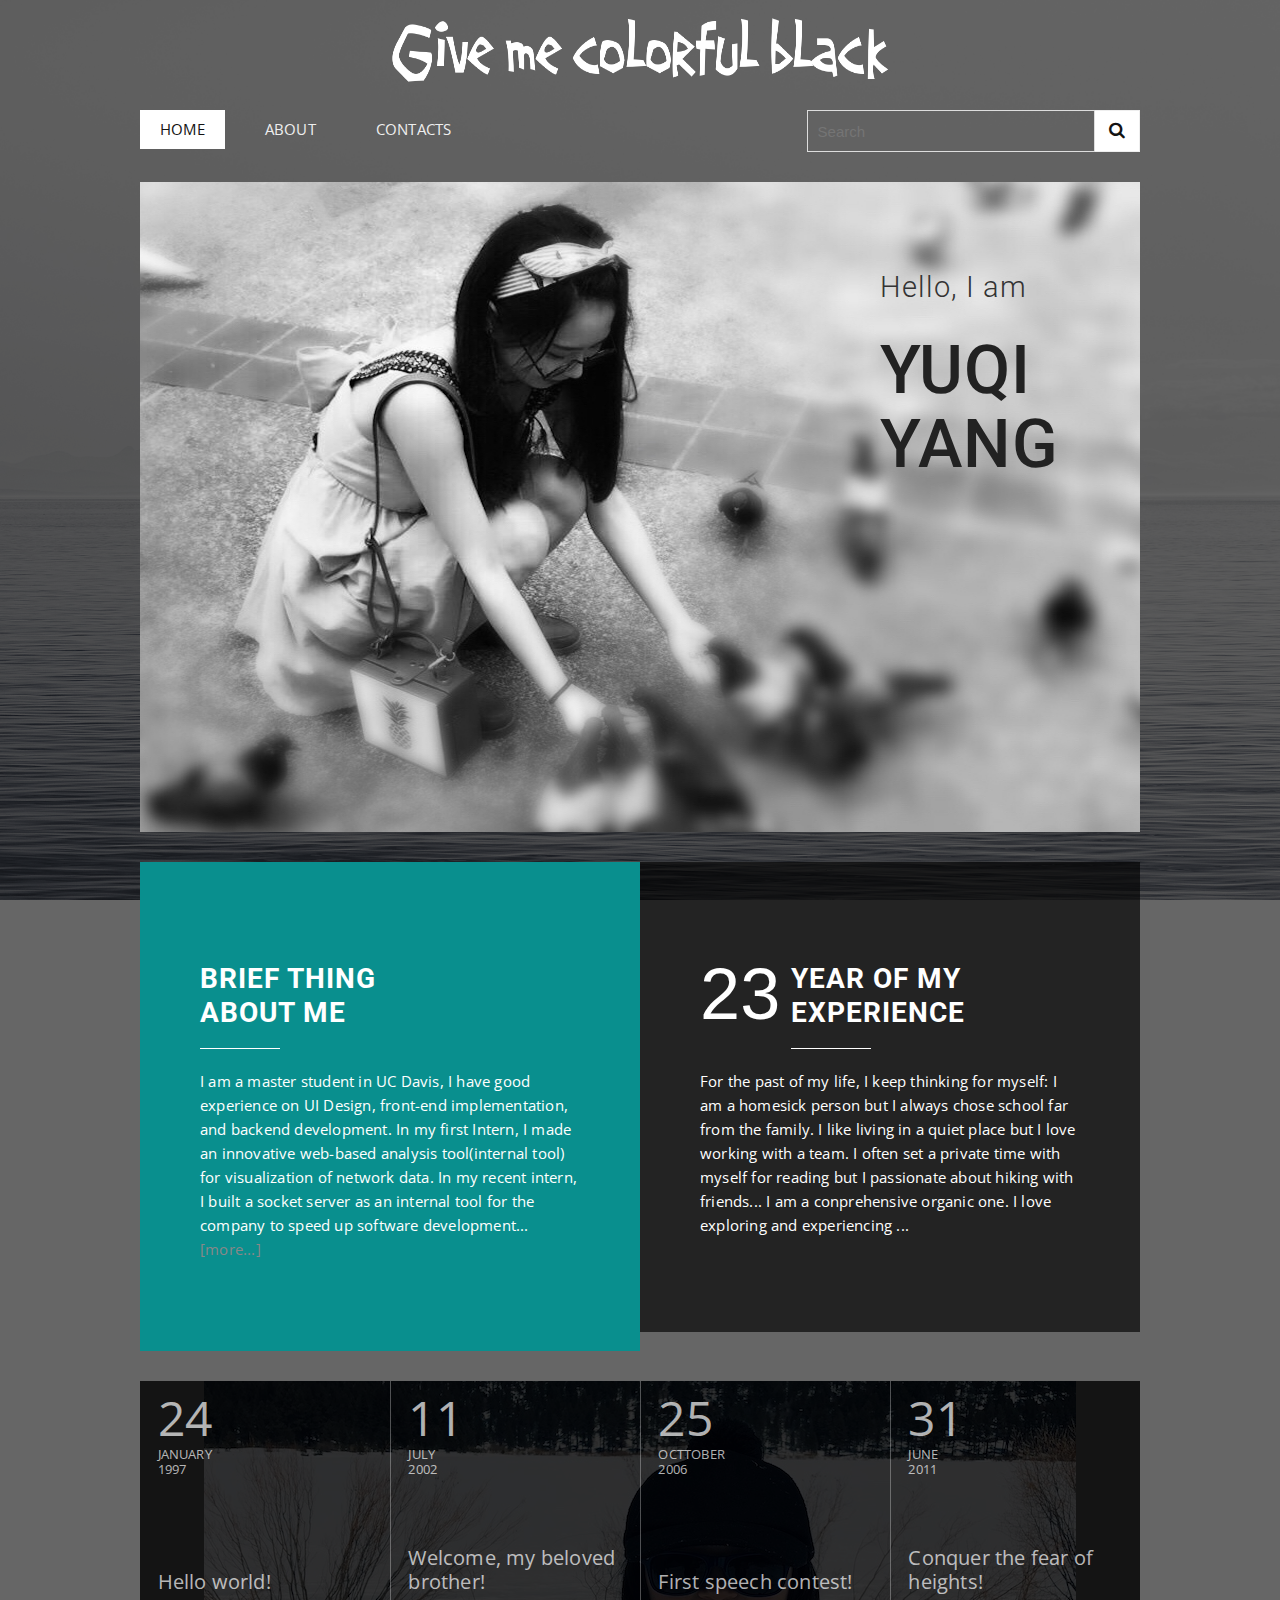
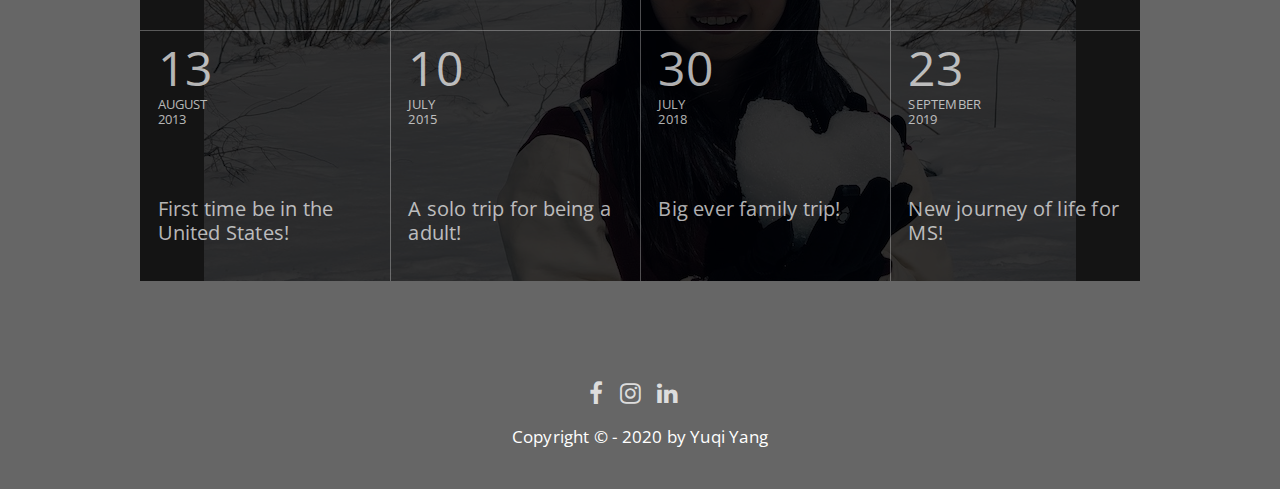
<file: index.html>
<!DOCTYPE html>
<!--[if lt IE 7 ]><html class="ie ie6" lang="en"> <![endif]-->
<!--[if IE 7 ]><html class="ie ie7" lang="en"> <![endif]-->
<!--[if IE 8 ]><html class="ie ie8" lang="en"> <![endif]-->
<!--[if (gte IE 9)|!(IE)]><!--><html lang="en"> <!--<![endif]-->
<head>

    <!-- Basic Page Needs
  ================================================== -->
	<meta charset="utf-8">
	<title>Yuqi Yang Personal Website</title>
	<meta name="description" content="Free Responsive Html5 Css3 Templates">
	<meta name="author" content="">
	
    <!-- Mobile Specific Metas
	================================================== -->
	<meta name="viewport" content="width=device-width, initial-scale=1, maximum-scale=1">
    
    <!-- CSS
	================================================== -->
  	<link rel="stylesheet" href="css/zerogrid.css">
	<link rel="stylesheet" href="css/style.css">
	
	<!-- Custom Fonts -->
    <link href="font-awesome/css/font-awesome.min.css" rel="stylesheet" type="text/css">
	
	
	<link rel="stylesheet" href="css/menu.css">
	<script src="js/jquery1111.min.js" type="text/javascript"></script>
	<script src="js/script.js"></script>
	
	<!-- Owl Carousel Assets -->
    <link href="owl-carousel/owl.carousel.css" rel="stylesheet">
	
</head>

<body>
	<div class="wrap-body">
		
		<header class="main-header">
			<div class="zerogrid">
				<div class="t-center">
					<a class="site-branding" href="index.html">
						<img src="images/logo.png" width="250px"/>	
					</a><!-- .site-branding -->
				</div>
				<div class="row">
					<div class="col-2-3">
						<!-- Menu-main -->
						<div id='cssmenu'>
							<ul>
							   <li class="active"><a href='index.html'><span>Home</span></a></li>
							   <li><a href='single.html'><span>About</span></a></li>
							<!--    <li><a href='archive.html'><span>Blog</span></a></li> -->
							   <li class='last'><a href='contact.html'><span>Contacts</span></a></li>
							</ul>
						</div>
					</div>
					<div class="col-1-3">
						<div class="top-search">
							<form id="form-container" action="">
								<!--<input type="submit" id="searchsubmit" value="" />-->
								<a class="search-submit-button" href="javascript:void(0)">
									<i class="fa fa-search"></i>
								</a>
								<div id="searchtext">
									<input type="text" id="s" name="s" placeholder="Search">
								</div>
							</form>
						</div>
					</div>
				</div>
			</div>
		</header>
		
		<!--////////////////////////////////////Container-->
		<section id="container">
			<div class="wrap-container zerogrid">
				<!-----------------content-box-1-------------------->
				<section class="content-box box-1 box-image-1" >
					<div class="row wrap-box"><!--Start Box-->
						<div class="col-1-2" style="margin-left:600px">
														<div class="box-text">
								<h1><span>Hello, I am</span>YUQI<br>YANG</h1>
							</div>
						</div>
					</div>
				</section>
				
				<!-----------------content-box-2-------------------->
				<section class="content-box box-2">
					<div class="row wrap-box"><!--Start Box-->
						<div class="col-1-2">
							<div class="box-text bg-2">
								<div class="heading">
									<h2>Brief Thing<br> About Me</h2>
								</div>
								<div class="content">
									<p>
											I am a master student in UC Davis, I have good experience on UI Design, front-end implementation, and backend development. In my first Intern, I made an innovative web-based analysis tool(internal tool) for visualization of network data. In my recent intern, I built a socket server as an internal tool for the company to speed up software development...
											<a href='single.html'>[more...]</a>
									</p>
								</div>
							</div>
						</div>
						<div class="col-1-2">
							<div class="box-text bg-3">
								<div class="heading">
									<span class="prefix">23</span>
									<h2>Year Of My<br> Experience</h2>
								</div>
								<div class="content">
									<p>
										For the past of my life, I keep thinking for myself:
										I am a homesick person but I always chose school far from the family. I like living in a quiet place but I love working with a team. I often set a private time with myself for reading but I passionate about hiking with friends...
										I am a conprehensive organic one.
										I love exploring and experiencing
										...
									</p>
								</div>
							</div>
						</div>
					</div>
				</section>
				
				<!-----------------content-box-4-------------------->
				<section class="content-box box-4 box-image-2">
					<div class="row wrap-box"><!--Start Box-->
						<div class="col-full">
							<div class="col-1-4 portfolio-box">
								<a class="" href="single.html">
									<div class="portfolio-image" style="background-image: url('images/1.jpg')"></div>
									<div class="portfolio-caption">
										<div class="portfolio-time">
											<div class="portfolio-day">24</div>
											<div class="portfolio-month">January</div>
											<div class="portfolio-year">1997</div>
										</div>
										<div class="portfolio-details">
											<div class="portfolio-title">Hello world!</div>
											<div class="portfolio-cat">Yang, Yuqi</div>
											<div class="portfolio-comments"><i class="fa fa-comments"></i>0</div>
										</div>
									</div>
								</a>
							</div>
							<div class="col-1-4 portfolio-box">
								<a class="" href="single.html">
									<div class="portfolio-image" style="background-image: url('images/2.jpg')"></div>
									<div class="portfolio-caption">
										<div class="portfolio-time">
											<div class="portfolio-day">11</div>
											<div class="portfolio-month">July</div>
											<div class="portfolio-year">2002</div>
										</div>
										<div class="portfolio-details">
											<div class="portfolio-title">Welcome, my beloved brother!</div>
											<div class="portfolio-cat">A complete family</div>
											<div class="portfolio-comments"><i class="fa fa-comments"></i>0</div>
										</div>
									</div>
								</a>
							</div>
							<div class="col-1-4 portfolio-box">
								<a class="" href="single.html">
									<div class="portfolio-image" style="background-image: url('images/3.jpg')"></div>
									<div class="portfolio-caption">
										<div class="portfolio-time">
											<div class="portfolio-day">25</div>
											<div class="portfolio-month">Octtober</div>
											<div class="portfolio-year">2006</div>
										</div>
										<div class="portfolio-details">
											<div class="portfolio-title">First speech contest!</div>
											<div class="portfolio-cat">Yuqi, You got it</div>
											<div class="portfolio-comments"><i class="fa fa-comments"></i>0</div>
										</div>
									</div>
								</a>
							</div>
							<div class="col-1-4 portfolio-box">
								<a class="" href="single.html">
									<div class="portfolio-image" style="background-image: url('images/4.jpg')"></div>
									<div class="portfolio-caption">
										<div class="portfolio-time">
											<div class="portfolio-day">31</div>
											<div class="portfolio-month">June</div>
											<div class="portfolio-year">2011</div>
										</div>
										<div class="portfolio-details">
											<div class="portfolio-title">Conquer the fear of heights!</div>
											<div class="portfolio-cat">Just do it</div>
											<div class="portfolio-comments"><i class="fa fa-comments"></i>0</div>
										</div>
									</div>
								</a>
							</div>
							<div class="col-1-4 portfolio-box">
								<a class="" href="single.html">
									<div class="portfolio-image" style="background-image: url('images/5.jpg')"></div>
									<div class="portfolio-caption">
										<div class="portfolio-time">
											<div class="portfolio-day">13</div>
											<div class="portfolio-month">August</div>
											<div class="portfolio-year">2013</div>
										</div>
										<div class="portfolio-details">
											<div class="portfolio-title">First time be in the United States!</div>
											<div class="portfolio-cat">Full of dream</div>
											<div class="portfolio-comments"><i class="fa fa-comments"></i>0</div>
										</div>
									</div>
								</a>
							</div>
							<div class="col-1-4 portfolio-box">
								<a class="" href="single.html">
									<div class="portfolio-image" style="background-image: url('images/6.jpg')"></div>
									<div class="portfolio-caption">
										<div class="portfolio-time">
											<div class="portfolio-day">10</div>
											<div class="portfolio-month">July</div>
											<div class="portfolio-year">2015</div>
										</div>
										<div class="portfolio-details">
											<div class="portfolio-title">A solo trip for being a adult!</div>
											<div class="portfolio-cat">Be responsible for myself</div>
											<div class="portfolio-comments"><i class="fa fa-comments"></i>0</div>
										</div>
									</div>
								</a>
							</div>
							<div class="col-1-4 portfolio-box">
								<a class="" href="single.html">
									<div class="portfolio-image" style="background-image: url('images/7.jpg')"></div>
									<div class="portfolio-caption">
										<div class="portfolio-time">
											<div class="portfolio-day">30</div>
											<div class="portfolio-month">July</div>
											<div class="portfolio-year">2018</div>
										</div>
										<div class="portfolio-details">
											<div class="portfolio-title">Big ever family trip!</div>
											<div class="portfolio-cat">The happiness is being with family</div>
											<div class="portfolio-comments"><i class="fa fa-comments"></i>0</div>
										</div>
									</div>
								</a>
							</div>
							<div class="col-1-4 portfolio-box">
								<a class="" href="single.html">
									<div class="portfolio-image" style="background-image: url('images/8.jpg')"></div>
									<div class="portfolio-caption">
										<div class="portfolio-time">
											<div class="portfolio-day">23</div>
											<div class="portfolio-month">September</div>
											<div class="portfolio-year">2019</div>
										</div>
										<div class="portfolio-details">
											<div class="portfolio-title">New journey of life for MS!</div>
											<div class="portfolio-cat">Cherish Everyday</div>
											<div class="portfolio-comments"><i class="fa fa-comments"></i>0</div>
										</div>
									</div>
								</a>
							</div>
						</div>
					</div>
				</section>
				
				
			</div>
		</section>
		
		<!--////////////////////////////////////Footer-->
		<footer>
			<div class="zerogrid">

				<div class="bottom-footer">
				<div class="bottom-social">
						<a href="https://www.facebook.com/yuqi.yang.39750"><i class="fa fa-facebook"></i></a>
						<a href="#instagram.com/yqqqqqr_"><i class="fa fa-instagram"></i></a>
						<!-- <a href="#"><i class="fa fa-twitter"></i></a> -->
						<!-- <a href="#"><i class="fa fa-google-plus"></i></a> -->
						<!-- <a href="#"><i class="fa fa-pinterest"></i></a> -->
						<!-- <a href="#"><i class="fa fa-vimeo"></i></a> -->
						<a href="https://www.linkedin.com/in/yuqi-esther-yang-51b34a177/"><i class="fa fa-linkedin"></i></a>
						<!-- <a href="#"><i class="fa fa-youtube"></i></a> -->
					</div>
					<div class="copyright">
						Copyright © - 2020 by Yuqi Yang <!-- <a href="http://www.cssmoban.com/" 
					</div>
				</div>
			</div>
		</footer>
		
	</div>
</body>
</html>
</file>
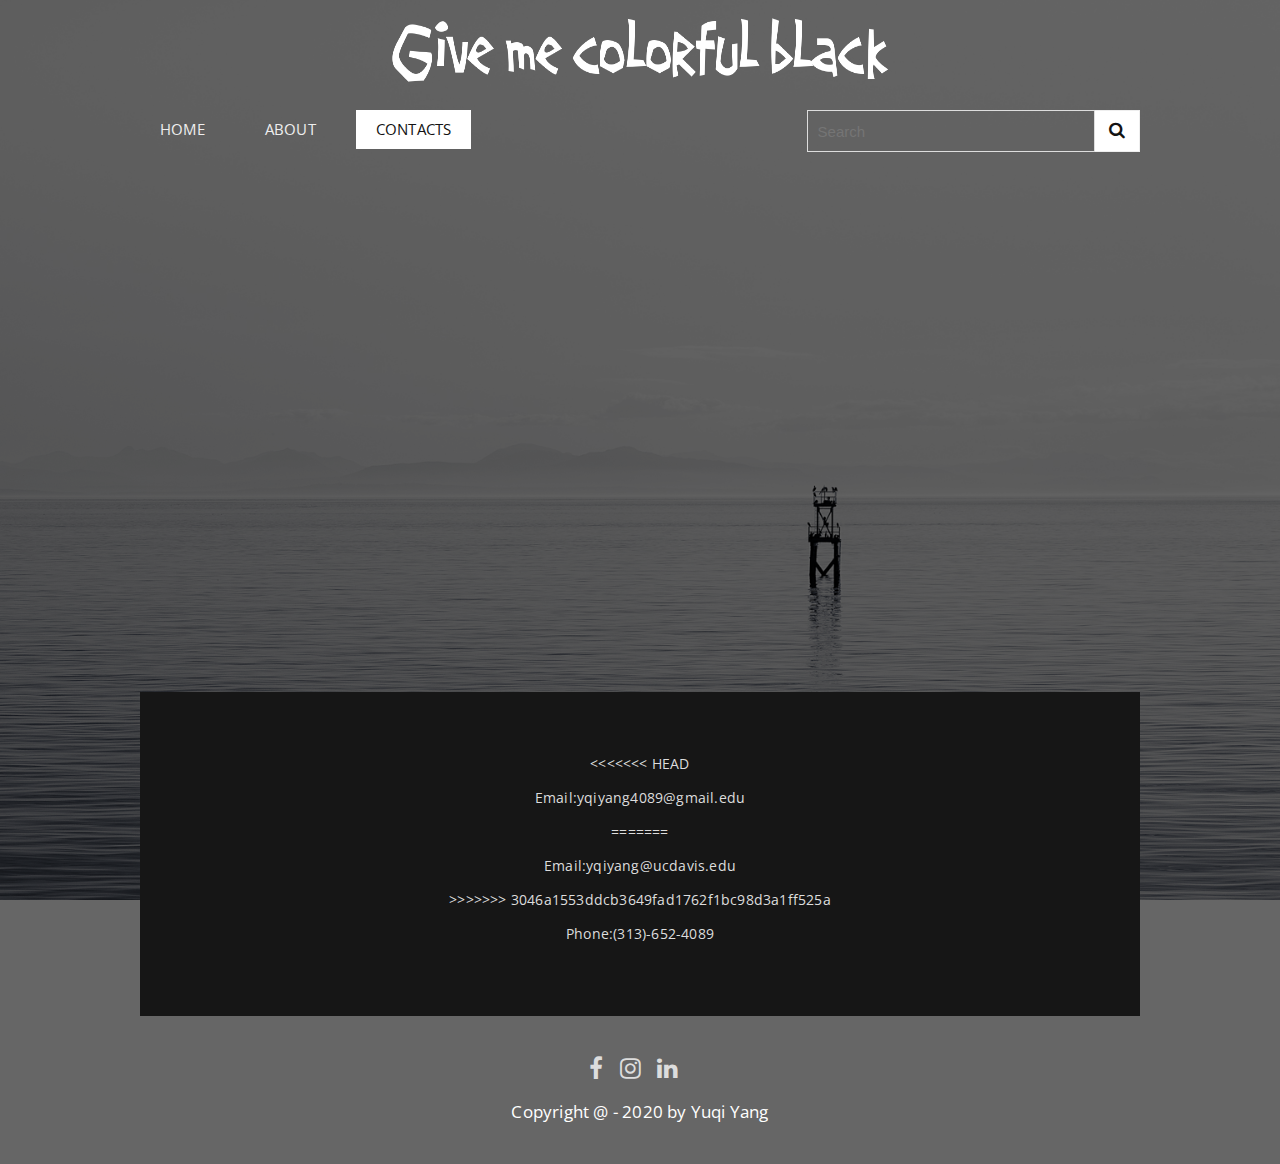
<file: contact.html>
<!DOCTYPE html>
<!--[if lt IE 7 ]><html class="ie ie6" lang="en"> <![endif]-->
<!--[if IE 7 ]><html class="ie ie7" lang="en"> <![endif]-->
<!--[if IE 8 ]><html class="ie ie8" lang="en"> <![endif]-->
<!--[if (gte IE 9)|!(IE)]><!--><html lang="en"> <!--<![endif]-->
<head>

    <!-- Basic Page Needs
  ================================================== -->
	<meta charset="utf-8">
	<title>Yuqi Yang Personal Website</title>
	<meta name="description" content="Free Responsive Html5 Css3 Templates">
	<meta name="author" content="">

    <!-- Mobile Specific Metas
	================================================== -->
	<meta name="viewport" content="width=device-width, initial-scale=1, maximum-scale=1">

    <!-- CSS
	================================================== -->
  	<link rel="stylesheet" href="css/zerogrid.css">
	<link rel="stylesheet" href="css/style.css">

	<!-- Custom Fonts -->
    <link href="font-awesome/css/font-awesome.min.css" rel="stylesheet" type="text/css">


	<link rel="stylesheet" href="css/menu.css">
	<script src="js/jquery1111.min.js" type="text/javascript"></script>
	<script src="js/script.js"></script>

	<!-- Owl Carousel Assets -->
    <link href="owl-carousel/owl.carousel.css" rel="stylesheet">

	<!--[if lt IE 8]>
       <div style=' clear: both; text-align:center; position: relative;'>
         <a href="http://windows.microsoft.com/en-US/internet-explorer/Items/ie/home?ocid=ie6_countdown_bannercode">
           <img src="http://storage.ie6countdown.com/assets/100/images/banners/warning_bar_0000_us.jpg" border="0" height="42" width="820" alt="You are using an outdated browser. For a faster, safer browsing experience, upgrade for free today." />
        </a>
      </div>
    <![endif]-->
    <!--[if lt IE 9]>
		<script src="js/html5.js"></script>
		<script src="js/css3-mediaqueries.js"></script>
	<![endif]-->

</head>

<body>
	<div class="wrap-body">

		<header class="main-header">
			<div class="zerogrid">
				<div class="t-center">
					<a class="site-branding" href="index.html">
						<img src="images/logo.png" width="250px"/>
					</a><!-- .site-branding -->
				</div>
				<div class="row">
					<div class="col-2-3">
						<!-- Menu-main -->
						<div id='cssmenu'>
							<ul>
							   <li><a href='index.html'><span>Home</span></a></li>
							   <li><a href='single.html'><span>About</span></a></li>
							<!--    <li><a href='archive.html'><span>Blog</span></a></li> -->
							   <li class='active last'><a href='contact.html'><span>Contacts</span></a></li>
							</ul>
						</div>
					</div>
					<div class="col-1-3">
						<div class="top-search">
							<form id="form-container" action="">
								<!--<input type="submit" id="searchsubmit" value="" />-->
								<a class="search-submit-button" href="javascript:void(0)">
									<i class="fa fa-search"></i>
								</a>
								<div id="searchtext">
									<input type="text" id="s" name="s" placeholder="Search">
								</div>
							</form>
						</div>
					</div>
				</div>
			</div>
		</header>

		<!--////////////////////////////////////Container-->
		<section id="container">
			<div class="wrap-container">
				<!-----------------Content-Box-------------------->
				<section class="content-box zerogrid">
					<div class="row wrap-box"><!--Start Box-->

						<!--Start Map-->
						<div id="map" style="height: 450px; margin-bottom: 30px">
						<iframe src="https://www.google.com/maps/embed?pb=!1m18!1m12!1m3!1d3120.199315795424!2d-121.75523908549388!3d38.55222137482284!2m3!1f0!2f0!3f0!3m2!1i1024!2i768!4f13.1!3m3!1m2!1s0x808529a57822a1c1%3A0x74ad0ca83c52c10a!2s903%20Oak%20Ave%2C%20Davis%2C%20CA%2095616!5e0!3m2!1sen!2sus!4v1571525941967!5m2!1sen!2sus" width="1000" height="450" frameborder="0" style="border:0;" allowfullscreen=""></iframe>
						</div>
						<!--End Map-->


					</div>
				</section>

			</div>
		</section>

		<!--////////////////////////////////////Footer-->
		<footer>
			<div class="zerogrid">
				<div class="wrap-footer" style="text-align:center">
<<<<<<< HEAD
				<p>Email:<a href="mailto:yqiyang@ucdavis.edu">yqiyang4089@gmail.edu</a></p>
=======
				<p>Email:<a href="mailto:yqiyang@ucdavis.edu">yqiyang@ucdavis.edu</a></p>
>>>>>>> 3046a1553ddcb3649fad1762f1bc98d3a1ff525a
				<p>Phone:(313)-652-4089<p>
				</div>
				<div class="bottom-footer">
						<div class="bottom-social">
						<a href="https://www.facebook.com/yuqi.yang.39750"><i class="fa fa-facebook"></i></a>
						<a href="#instagram.com/yqqqqqr_"><i class="fa fa-instagram"></i></a>
						<!-- <a href="#"><i class="fa fa-twitter"></i></a> -->
						<!-- <a href="#"><i class="fa fa-google-plus"></i></a> -->
						<!-- <a href="#"><i class="fa fa-pinterest"></i></a> -->
						<!-- <a href="#"><i class="fa fa-vimeo"></i></a> -->
						<a href="https://www.linkedin.com/in/yuqi-esther-yang-51b34a177/"><i class="fa fa-linkedin"></i></a>
						<!-- <a href="#"><i class="fa fa-youtube"></i></a> -->
					</div>
					<div class="copyright">
						Copyright @ - 2020 by Yuqi Yang</div>
				</div>
			</div>
		</footer>

		<!-- Google Map -->
	<script>
	  var marker;
	  var image = 'images/map-marker.png';
      function initMap() {
        var myLatLng = {lat: 39.79, lng: -86.14};

		// Specify features and elements to define styles.
        var styleArray = [
          {
            featureType: "all",
            stylers: [
             { saturation: -80 }
            ]
          },{
            featureType: "road.arterial",
            elementType: "geometry",
            stylers: [
              { hue: "#000000" },
              { saturation: 50 }
            ]
          },{
            featureType: "poi.business",
            elementType: "labels",
            stylers: [
              { visibility: "off" }
            ]
          }
        ];

        var map = new google.maps.Map(document.getElementById('map'), {
          center: myLatLng,
          scrollwheel: false,
		   // Apply the map style array to the map.
          styles: styleArray,
          zoom: 7
        });

        var directionsDisplay = new google.maps.DirectionsRenderer({
          map: map
        });

		// Create a marker and set its position.
        marker = new google.maps.Marker({
          map: map,
		  icon: image,
		  draggable: true,
          animation: google.maps.Animation.DROP,
          position: myLatLng
        });
		marker.addListener('click', toggleBounce);
      }

	  function toggleBounce() {
        if (marker.getAnimation() !== null) {
          marker.setAnimation(null);
        } else {
          marker.setAnimation(google.maps.Animation.BOUNCE);
        }
      }
    </script>
  <!--   <script src="https://maps.googleapis.com/maps/api/js?key=AIzaSyB7V-mAjEzzmP6PCQda8To0ZW_o3UOCVCE&callback=initMap" async defer></script> -->

	</div>
</body>
</html>
</file>
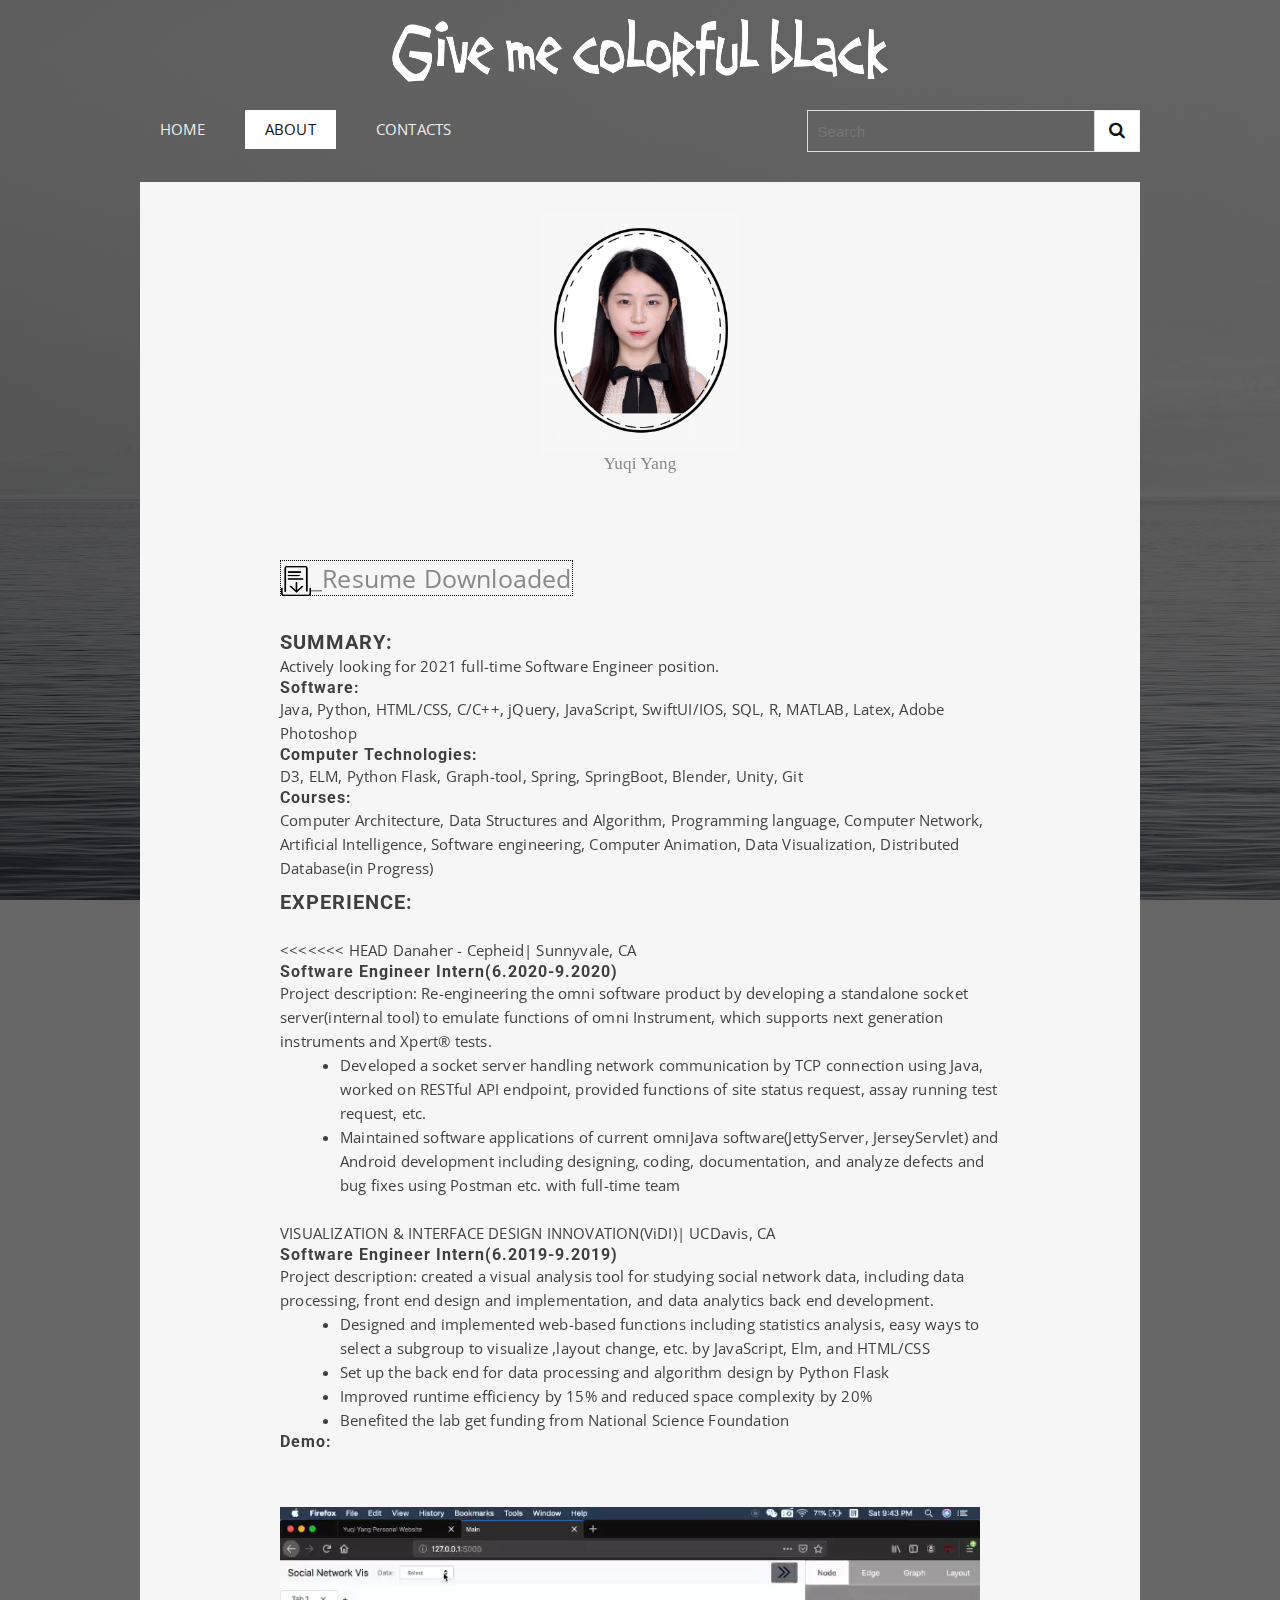
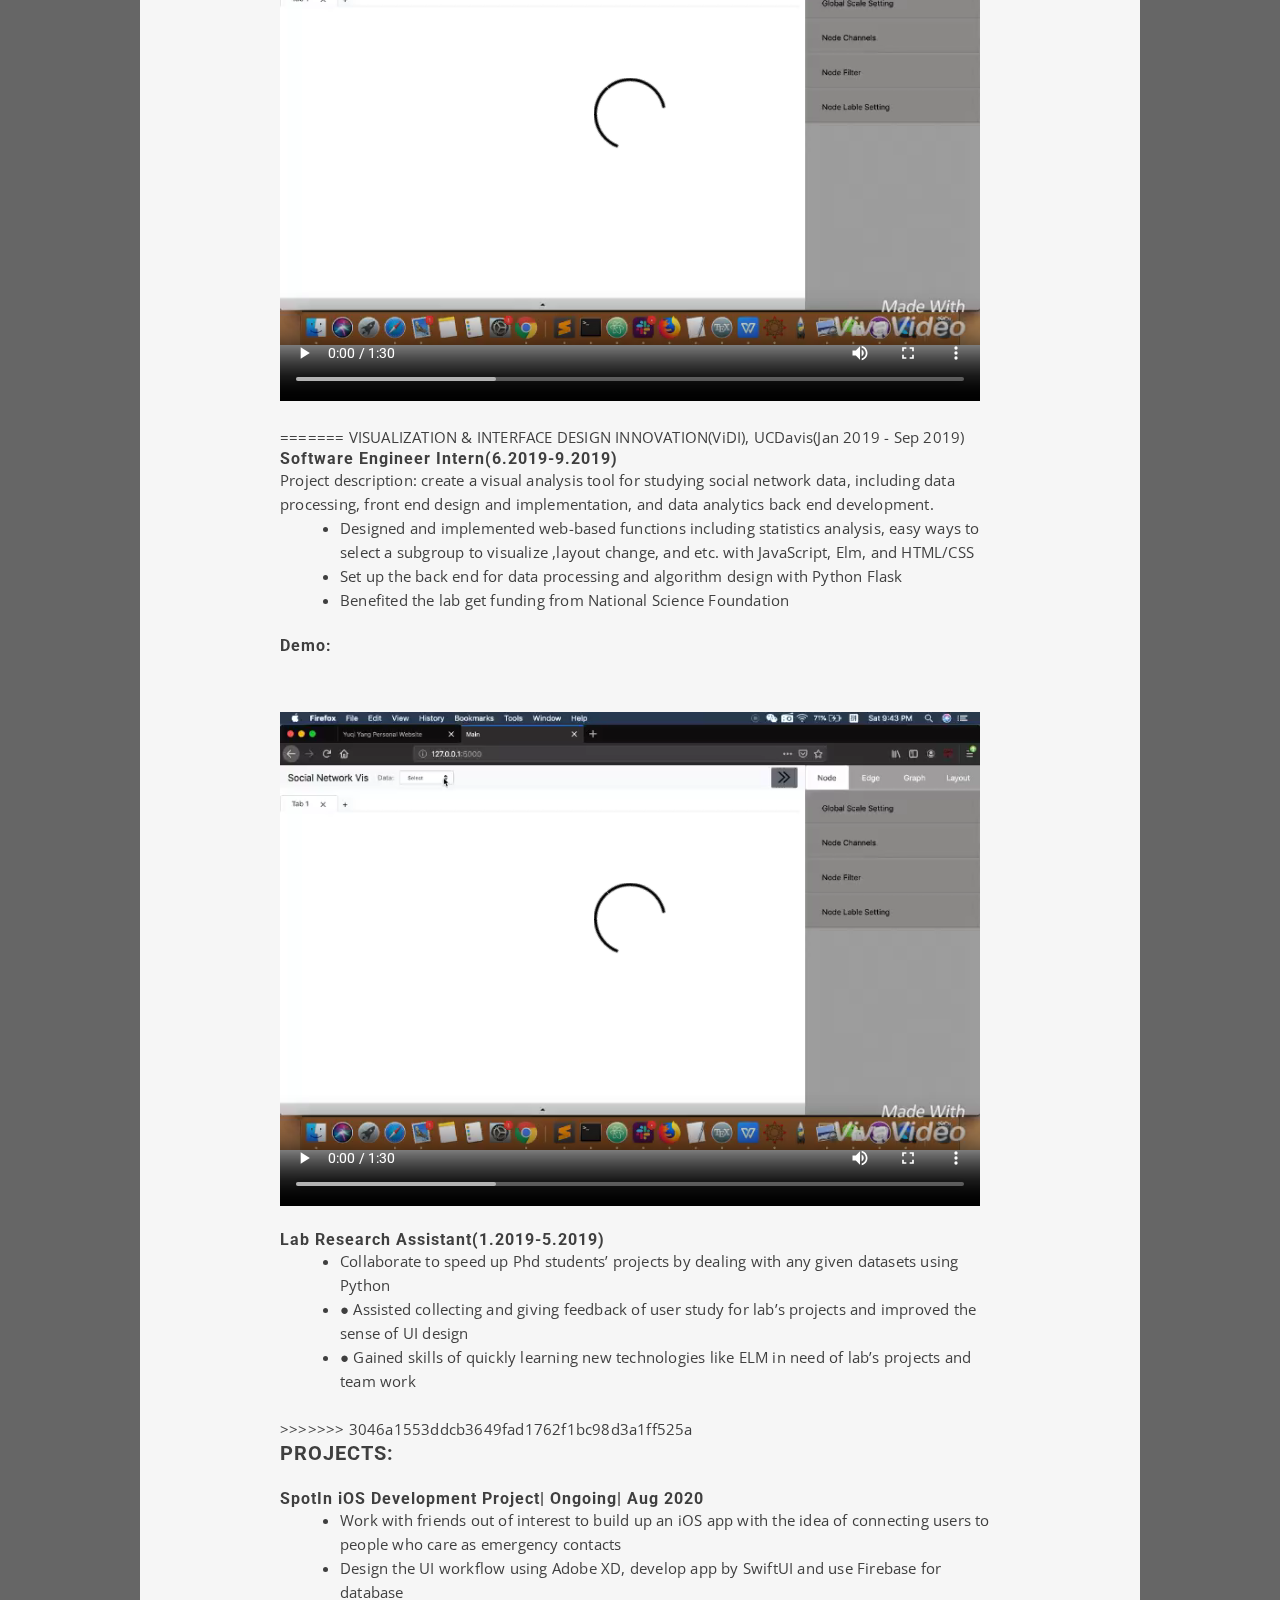
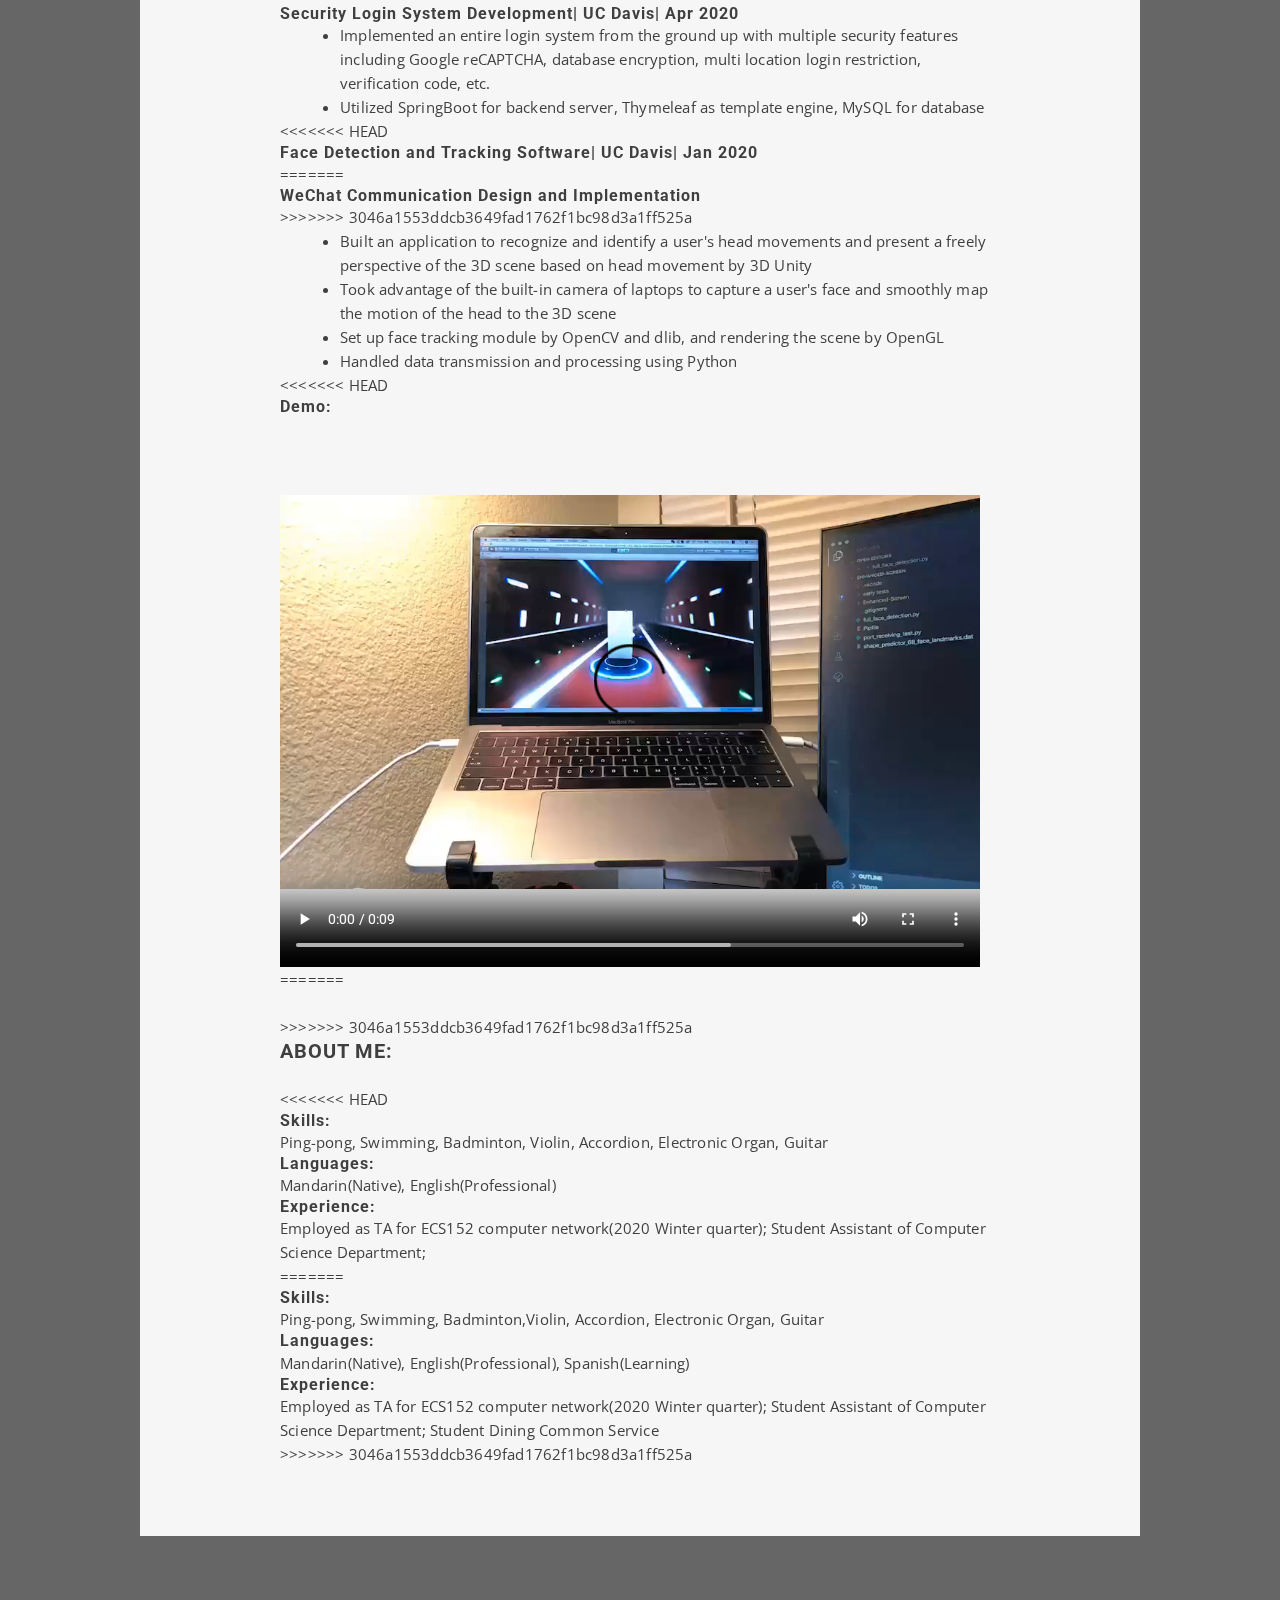
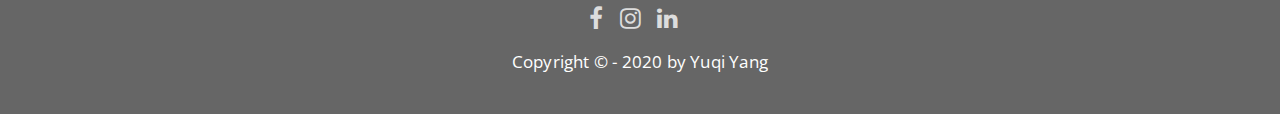
<file: single.html>
<!DOCTYPE html>
<!--[if lt IE 7 ]><html class="ie ie6" lang="en"> <![endif]-->
<!--[if IE 7 ]><html class="ie ie7" lang="en"> <![endif]-->
<!--[if IE 8 ]><html class="ie ie8" lang="en"> <![endif]-->
<!--[if (gte IE 9)|!(IE)]><!--><html lang="en"> <!--<![endif]-->
<head>

    <!-- Basic Page Needs
  ================================================== -->
	<meta charset="utf-8">
	<title>Yuqi Yang Personal Website</title>
	<meta name="description" content="Free Responsive Html5 Css3 Templates">
	<meta name="author" content="">

    <!-- Mobile Specific Metas
	================================================== -->
	<meta name="viewport" content="width=device-width, initial-scale=1, maximum-scale=1">

    <!-- CSS
	================================================== -->
  	<link rel="stylesheet" href="css/zerogrid.css">
	<link rel="stylesheet" href="css/style.css">

	<!-- Custom Fonts -->
    <link href="font-awesome/css/font-awesome.min.css" rel="stylesheet" type="text/css">


	<link rel="stylesheet" href="css/menu.css">
	<script src="js/jquery1111.min.js" type="text/javascript"></script>
	<script src="js/script.js"></script>

	<!-- Owl Carousel Assets -->
    <link href="owl-carousel/owl.carousel.css" rel="stylesheet">

</head>

<body>
	<div class="wrap-body">

		<header class="main-header">
			<div class="zerogrid">
				<div class="t-center">
					<a class="site-branding" href="index.html">
						<img src="images/logo.png" width="250px"/>
					</a><!-- .site-branding -->
				</div>
				<div class="row">
					<div class="col-2-3">
						<!-- Menu-main -->
						<div id='cssmenu'>
							<ul>
							   <li><a href='index.html'><span>Home</span></a></li>
							   <li class="active"><a href='single.html'><span>About</span></a></li>
							<!--    <li><a href='archive.html'><span>Blog</span></a></li> -->
							   <li class='last'><a href='contact.html'><span>Contacts</span></a></li>
							</ul>
						</div>
					</div>
					<div class="col-1-3">
						<div class="top-search">
							<form id="form-container" action="">
								<!--<input type="submit" id="searchsubmit" value="" />-->
								<a class="search-submit-button" href="javascript:void(0)">
									<i class="fa fa-search"></i>
								</a>
								<div id="searchtext">
									<input type="text" id="s" name="s" placeholder="Search">
								</div>
							</form>
						</div>
					</div>
				</div>
			</div>
		</header>

		<!--////////////////////////////////////Container-->
		<section id="container">
			<div class="wrap-container">
				<!-----------------Content-Box-------------------->
				<article class="single-post zerogrid">
					<div class="row wrap-post"><!--Start Box-->
						<div class="entry-header">
					<!-- 		<h1 class="entry-title">Nulla eget mauris quis elit mollis ornare vitae ut odio augue vitae sollicitudin commodo</h1> -->
							<div style = "width:200px;height:240px">
								<img style="margin-left:380px; height:240px !important" src="images/me.png">
							</div>
							<span class="time">Yuqi Yang</span>
						</div>
						<div class="entry-content">
							<div class="excerpt"><p>
<a href="images/resume.pdf" download="resume.pdf" style="border:1px dotted black;font-size: 25px; vertical-align:bottom;"> <img src= "images/resume.png" style="text-align:center;width:30px !important;height:30px !important;">_Resume Downloaded</a>
<br>
<br>

<h4>SUMMARY:</h4>
Actively looking for 2021 full-time Software Engineer position.
<h5>Software:</h5> Java, Python, HTML/CSS, C/C++, jQuery, JavaScript, SwiftUI/IOS, SQL, R, MATLAB, Latex, Adobe Photoshop<br>
<h5>Computer Technologies:</h5> D3, ELM, Python Flask, Graph-tool, Spring, SpringBoot, Blender, Unity, Git<br>
<h5>Courses: </h5>Computer Architecture, Data Structures and Algorithm, Programming language, Computer Network, Artificial Intelligence, Software engineering, Computer Animation, Data Visualization, Distributed Database(in Progress)<br>
		</p></div>

<h4>EXPERIENCE:</h4><br>
<<<<<<< HEAD

Danaher - Cepheid| Sunnyvale, CA
<h5>Software Engineer Intern(6.2020-9.2020)</h5>
<div >
	Project description: Re-engineering the omni software product by developing a standalone socket server(internal tool) to emulate functions of omni Instrument, which supports next generation instruments and Xpert® tests.<br>
  <ul>
	<li>Developed a socket server handling network communication by​ TCP​ connection using ​Java​, worked on ​RESTful API endpoint, provided functions of site status request, assay running test request, etc.</li>
	<li>Maintained software applications of current omniJava software(​JettyServer​, ​JerseyServlet​) and ​Android development ​including designing, coding, documentation, and analyze defects and bug fixes using ​Postman​ etc. with full-time team</li>
  </ul>
<br>
VISUALIZATION & INTERFACE DESIGN INNOVATION(ViDI)| UCDavis, CA
<h5>Software Engineer Intern(6.2019-9.2019)</h5>
<div >
	Project description: created a visual analysis tool for studying social network data, including data processing, front end design and implementation, and data analytics back end development.<br>
  <ul>
	<li>Designed and implemented web-based functions including statistics analysis, easy ways to select a subgroup to visualize ,layout change, etc. by ​JavaScript​, ​Elm​, and ​HTML/CSS</li>
	<li>Set up the back end for data processing and algorithm design by ​Python Flask</li>
	<li>Improved runtime efficiency by 15% and reduced space complexity by 20%</li>
	<li>Benefited the lab get funding from National Science Foundation
</li>
  </ul>
</div>
	<h5>Demo:</h5>
	<video width="700" height="550" controls>
    <source src="vedio/Demo.mp4" type="video/mp4">
  </object>
</video>
<br>
=======
VISUALIZATION & INTERFACE DESIGN INNOVATION(ViDI), UCDavis(Jan 2019 - Sep 2019)
<h5>Software Engineer Intern(6.2019-9.2019)</h5>
<div >
	Project description: create a visual analysis tool for studying social network data, including data processing, front end design and implementation, and data analytics back end development.<br>
  <ul>
	<li>Designed and implemented web-based functions including statistics analysis, easy ways to select a subgroup to visualize ,layout change, and etc. with JavaScript, Elm, and HTML/CSS </li>
	<li>Set up the back end for data processing and algorithm design with Python Flask</li>
	<li>Benefited the lab get funding from National Science Foundation</li>
  </ul>
</div><br>
	<h5>Demo:</h5>
	<video width="700" height="550" controls>
    <source src="vedio/Demo.mp4" type="video/mp4">
  <!-- <object data="movie.mp4" width="320" height="240"> -->
    <!-- <embed src="movie.swf" width="320" height="240"> -->
  </object>
</video>
<br>
<h5>Lab Research Assistant(1.2019-5.2019)</h5>
<div >
  <ul>
	<li>Collaborate to speed up Phd students’ projects by dealing with any given datasets using Python</li>
	<li>● Assisted collecting and giving feedback of user study for lab’s projects and improved the sense of UI design</li>
	<li>● Gained skills of quickly learning new technologies like ELM in need of lab’s projects and team work</li>
  </ul>
</div><br>
>>>>>>> 3046a1553ddcb3649fad1762f1bc98d3a1ff525a
<h4>PROJECTS:</h4><br>

<h5>SpotIn iOS Development Project| ​Ongoing| Aug 2020</h5>
<div >
  <ul>
	<li>Work with friends out of interest to build up an iOS app with the idea of connecting users to people who care as emergency contacts</li>
	<li>Design the UI workflow using ​Adobe XD​, develop app by ​SwiftUI​ and use ​Firebase​ for database</li>
  </ul>
  <div class="clear"></div>
</div>

<h5>Security Login System Development| UC Davis| Apr 2020</h5>
<div >
  <ul>
	<li>Implemented an entire login system from the ground up with multiple security features including Google reCAPTCHA, database encryption, multi location login restriction, verification code, etc.</li>
	<li>Utilized ​SpringBoot​ for backend server, ​Thymeleaf​ as template engine, ​MySQL​ for database</li>
  </ul>
  <div class="clear"></div>
</div>

<<<<<<< HEAD
<h5>Face Detection and Tracking Software| UC Davis| Jan 2020</h5>
=======

<h5>WeChat Communication Design and Implementation</h5>
>>>>>>> 3046a1553ddcb3649fad1762f1bc98d3a1ff525a
<div >
  <ul>
	<li>Built an application to recognize and identify a user's head movements and present a freely perspective of the 3D scene based on head movement by​ 3D Unity</li>
	<li>Took advantage of the built-in camera of laptops to capture a user's face and smoothly map the motion of the head to the 3D scene</li>
	<li>Set up face tracking module by ​OpenCV​ and dlib, and rendering the scene by ​OpenGL</li>
	<li>Handled data transmission and processing using Python</li>
  </ul>
<<<<<<< HEAD
  <div class="clear"></div>
</div>

<h5>Demo:</h5>
	<video width="700" height="550" controls>
    <source src="vedio/facedemo.mp4" type="video/mp4">
  </object>
</video>


=======
</div><br>
>>>>>>> 3046a1553ddcb3649fad1762f1bc98d3a1ff525a



<br>
<h4>ABOUT ME:</h4>
<br>
<<<<<<< HEAD
<h5>Skills:</h5> Ping-pong, Swimming, Badminton, Violin, Accordion, Electronic Organ, Guitar<br>
<h5>Languages:</h5> Mandarin(Native), English(Professional)<br>
<h5>Experience:</h5> Employed as TA for ECS152 computer network(2020 Winter quarter); Student Assistant of Computer Science Department;<br>

=======
<h5>Skills:</h5> Ping-pong, Swimming, Badminton,Violin, Accordion, Electronic Organ, Guitar<br>
<h5>Languages:</h5> Mandarin(Native), English(Professional), Spanish(Learning)<br>
<h5>Experience:</h5> Employed as TA for ECS152 computer network(2020 Winter quarter); Student Assistant of Computer Science Department; Student Dining Common Service<br>




						<!-- 	<blockquote><p>Stet clita kasd gubergren, no sea takimata sanctus est Lorem ipsum dolor sit amet vultatup duista.</p></blockquote> -->


						<!-- 	<p><code>Stet clita kasd gubergren, no sea takimata sanctus est Lorem ipsum dolor sit amet.</code></p> -->
						<!-- 	<div class="note">
							  <ol>
								<li>Lorem ipsum</li>
								<li>Sit amet vultatup nonumy</li>
								<li>Duista sed diam</li>
							  </ol>
							  <div class="clear"></div>
							</div> -->
>>>>>>> 3046a1553ddcb3649fad1762f1bc98d3a1ff525a
						</div>
					</div>
				</article>
			</div>
		</section>

		<!--////////////////////////////////////Footer-->
		<footer>
			<div class="zerogrid">

				<div class="bottom-footer">
					<div class="bottom-social">
						<a href="https://www.facebook.com/yuqi.yang.39750"><i class="fa fa-facebook"></i></a>
						<a href="#instagram.com/yqqqqqr_"><i class="fa fa-instagram"></i></a>
						<!-- <a href="#"><i class="fa fa-twitter"></i></a> -->
						<!-- <a href="#"><i class="fa fa-google-plus"></i></a> -->
						<!-- <a href="#"><i class="fa fa-pinterest"></i></a> -->
						<!-- <a href="#"><i class="fa fa-vimeo"></i></a> -->
						<a href="https://www.linkedin.com/in/yuqi-esther-yang-51b34a177/"><i class="fa fa-linkedin"></i></a>
						<!-- <a href="#"><i class="fa fa-youtube"></i></a> -->
					</div>
					<div class="copyright">
						Copyright © - 2020 by Yuqi Yang
					</div>
				</div>
			</div>
		</footer>
	</div>
</body>
</html>
</file>
<file: css/zerogrid.css>
/*
 Free Html5 Responsive Templates
Zerogrid - A Single Grid System for Responsive Design
Author: Kimmy
Version : 3.0

*/
/* -------------------------------------------- */
/* ------------------Grid System--------------- */ 
.zerogrid{ width: 1000px; position: relative; margin: 0 auto; padding: 0px;}
.zerogrid:after { content: "\0020"; display: block; height: 0; clear: both; visibility: hidden; }

.zerogrid .f-right{float: right!important;}
.zerogrid .f-left{float: left!important;}

.zerogrid .row{}
.zerogrid .row:before,.row:after { content: '\0020'; display: block; overflow: hidden; visibility: hidden; width: 0; height: 0; }
.zerogrid .row:after{clear: both; }
.zerogrid .row{zoom: 1;}

.zerogrid .wrap-col{margin:10px;}

.zerogrid .col-1-2, .zerogrid .col-1-3, .zerogrid .col-2-3, .zerogrid .col-1-4, .zerogrid .col-2-4, .zerogrid .col-3-4, .zerogrid .col-1-5, .zerogrid .col-2-5, .zerogrid .col-3-5, .zerogrid .col-4-5, .zerogrid .col-1-6, .zerogrid .col-2-6, .zerogrid .col-3-6, .zerogrid .col-4-6, .zerogrid .col-5-6{float:left; display: inline-block;}

.zerogrid .col-full{width:100%;}

.zerogrid .col-1-2,.zerogrid .col-1-2-fixed{width:50%;}
.zerogrid .offset-1-2{margin-left: 50%;}

.zerogrid .col-1-3,.zerogrid .col-1-3-fixed{width:33.33%;}
.zerogrid .col-2-3,.zerogrid .col-2-3-fixed{width:66.66%;}
.zerogrid .offset-1-3{margin-left: 33.33%;}
.zerogrid .offset-2-3{margin-left: 66.66%;}

.zerogrid .col-1-4,.zerogrid .col-1-4-fixed{width:25%;}
.zerogrid .col-2-4,.zerogrid .col-2-4-fixed{width:50%;}
.zerogrid .col-3-4,.zerogrid .col-3-4-fixed{width:75%;}
.zerogrid .offset-1-4{margin-left: 25%;}
.zerogrid .offset-2-4{margin-left: 50%;}
.zerogrid .offset-3-4{margin-left: 75%;}

.zerogrid .col-1-5,.zerogrid .col-1-5-fixed{width:20%;}
.zerogrid .col-2-5,.zerogrid .col-2-5-fixed{width:40%;}
.zerogrid .col-3-5,.zerogrid .col-3-5-fixed{width:60%;}
.zerogrid .col-4-5,.zerogrid .col-4-5-fixed{width:80%;}
.zerogrid .offset-1-5{margin-left: 20%;}
.zerogrid .offset-2-5{margin-left: 40%;}
.zerogrid .offset-3-5{margin-left: 60%;}
.zerogrid .offset-4-5{margin-left: 80%;}

.zerogrid .col-1-6,.zerogrid .col-1-6-fixed{width:16.66%;}
.zerogrid .col-2-6,.zerogrid .col-2-6-fixed{width:33.33%;}
.zerogrid .col-3-6,.zerogrid .col-3-6-fixed{width:50%;}
.zerogrid .col-4-6,.zerogrid .col-4-6-fixed{width:66.66%;}
.zerogrid .col-5-6,.zerogrid .col-5-6-fixed{width:83.33%;}
.zerogrid .offset-1-6{margin-left: 16.66%;}
.zerogrid .offset-2-6{margin-left: 33.33%;}
.zerogrid .offset-3-6{margin-left: 50%;}
.zerogrid .offset-4-6{margin-left: 66.66%;}
.zerogrid .offset-5-6{margin-left: 83.33%;}

@media only screen and (min-width: 960px) and (max-width: 1199px) {
	.zerogrid{width:960px;}
}

@media only screen and (min-width: 768px) and (max-width: 959px) {
	.zerogrid{width:768px;}
}

@media only screen and (max-width: 767px) {
	.zerogrid, .zerogrid .col-1-2, .zerogrid .col-1-3, .zerogrid .col-2-3, .zerogrid .col-1-4, .zerogrid .col-2-4, .zerogrid .col-3-4, .zerogrid .col-1-5, .zerogrid .col-2-5, .zerogrid .col-3-5, .zerogrid .col-4-5, .zerogrid .col-1-6, .zerogrid .col-2-6, .zerogrid .col-3-6, .zerogrid .col-4-6, .zerogrid .col-5-6{width:100%;}
	
	.zerogrid .offset-1-2, .zerogrid .offset-1-3, .zerogrid .offset-2-3, .zerogrid .offset-1-4, .zerogrid .offset-2-4, .zerogrid .offset-3-4, .zerogrid .offset-1-5, .zerogrid .offset-2-5, .zerogrid .offset-3-5, .zerogrid .offset-4-5, .zerogrid .offset-1-6, .zerogrid .offset-2-6, .zerogrid .offset-3-6, .zerogrid .offset-4-6, .zerogrid .offset-5-6{margin-left:0;}
}
</file>
<file: css/style.css>
@import url('https://fonts.googleapis.com/css?family=Open+Sans');
@import url('https://fonts.googleapis.com/css?family=Roboto:300,400,500,700');
@import url('https://fonts.googleapis.com/css?family=Montserrat');
/* ---------------------------------------------------------------------------- */
/* ------------------------------------Reset----------------------------------- */
/* ---------------------------------------------------------------------------- */
strong{
  color:black!important;
  font-weight: 20px;
}
a,abbr,acronym,address,applet,article,aside,audio,blockquote,big,body,center,canvas,caption,cite,code,command,datalist,dd,del,details,dfn,dl,div,dt,em,embed,fieldset,figcaption,figure,font,footer,form,h1,h2,h3,h4,h5,h6,header,hgroup,html,i,iframe,img,ins,kbd,keygen,label,legend,li,meter,nav,object,ol,output,p,pre,progress,q,s,samp,section,small,span,source,strike,strong,sub,sup,table,tbody,tfoot,thead,th,tr,tdvideo,tt,u,ul,var{background:transparent;border:0 none;font-size:100%;margin:0;padding:0;border:0;outline:0;vertical-align:top;}
ol, ul {margin-left:60px;}blockquote, q {quotes:none;}table, table td {padding:0;border:none;border-collapse:collapse;}img {vertical-align:top;}embed {vertical-align:top;}
article, aside, audio, canvas, command, datalist, details, embed, figcaption, figure, footer, header, hgroup, keygen, meter, nav, output, progress, section, source, video {display:block;}
mark, rp, rt, ruby, summary, time {display:inline;}
input, textarea {border:0; padding:0; margin:0; outline: 0;}
iframe {border:0; margin:0; padding:0;}
input, textarea, select {margin:0; padding:0px;}


/* ---------------------------------------------------------------------------- */
/* ---------------------------------------------------------------------------- */
/* ---------------------------------------------------------------------------- */
* {
  -webkit-box-sizing: border-box;
     -moz-box-sizing: border-box;
          box-sizing: border-box;
}

/* ---------------------------------------------------------------------------- */
/* ---------------------------------------------------------------------------- */
/* ---------------------------------------------------------------------------- */

html { -webkit-text-size-adjust: none;}
.video embed,.video object,.video iframe { width: 100%;  height: auto;}
img{max-width:100%;	height: 100px;width: 500px; /* ie8 */}

a{color: #888;text-decoration: none;-webkit-transition: all .2s ease-in-out;-moz-transition: all .2s ease-in-out;transition: all .2s ease-in-out;}
a:hover {color: #131313; text-decoration: none;}
.tlinks{text-indent:-9999px;height:0;line-height:0;font-size:0;overflow:hidden;}
h1, h2 	{font-size: 25px;line-height: 30px;}
h3, h4	{font-size: 20px;line-height: 20px;}
h5, h6	{font-size: 16px;line-height: 16px;}
h1,h2,h3,h4,h5,h6 {letter-spacing: 1px;line-height: 1.2;font-family: 'Roboto', sans-serif;}

p{margin: 10px 0;}


label {cursor:pointer;margin:5px 0;display:block;font-weight:bold;}
input {display:block;width:100%;color:#222;border:1px solid #d1d1d1;padding:20px;margin: 5px 0 20px 0;font-size: 16px;}
textarea {display:block;width:100%;height:250px;background-color:#fff; color:#222;border:1px solid #d1d1d1;padding:10px;margin: 5px 0 20px 0;}

input:not([type]), input[type="color"], input[type="email"], input[type="number"], input[type="password"], input[type="tel"], input[type="url"], input[type="text"], input[type="search"], textarea, .form-control, select {
	border-radius: 0 0 0 0;
    box-shadow: none;
    display: block;
    font-weight: normal;
    line-height: 1.2;
    outline: medium none;
    transition: border-color 0.2s ease-in-out 0s, color 0.2s ease-in-out 0s;
    width: 100%;
}

.t-center{text-align: center !important;}
.t-left{text-align: left;}
.t-right{text-align: right;}
.f-right{float: right;}
.f-left{float: left;}

.post{}
.post:after, .post:before, article:after, article:before, section:after, section:before{clear: both; content: '\0020'; display: block; visibility: hidden; width: 0; height: 0;}
.post img{margin: 30px 0;}

.clear{content: "\0020"; display: block; height: 0; clear: both; visibility: hidden; }
.clearfix:after, .clearfix:before{clear: both; content: '\0020'; display: block; visibility: hidden; width: 0; height: 0;}

.list-inline li{display: inline-block;}

/* --Line-- */
hr.line { margin: 15px 0; padding: 0; max-width: 80px;border: 0; border-top: solid 1px #fff;}

/* ---------------------------------------------------------------------------- */
/* ------------------------------------Html-Body------------------------------- */
/* ---------------------------------------------------------------------------- */
html, body {width:100%; padding:0; margin:0;}
body {font: 14px/25px Arial, Helvetica, sans-serif;font-family: 'Open Sans', sans-serif;background: #fff;color: #666;font-size: 15px;line-height: 1.6em;letter-spacing: .2px;}
body .wrap-body{}
body .wrap-body {background-image: url(../images/bg-2.jpg);background-position: center center;background-repeat: no-repeat;background-attachment: fixed;background-size: cover;color:#fff;position: relative;}
body .wrap-body:before {content:"";display: block;height: 100%;position: absolute;top: 0;left: 0;width: 100%;visibility: visible;background-color: rgba(0, 0, 0, .6);}

.widget-title{position: relative;letter-spacing: 1px;font-weight: bold;text-transform: uppercase;line-height: 1.38;margin-bottom: 20px;font-size: 18px;color: #eee;padding-left: 13px;}

.widget-title:before {background-color: #098F8E;content: "";height: 1em;left: 0;margin-top: -0.5em;position: absolute;top: 50%;width: 3px;}
/* ---------------------------------------------------------------------------- */
/* ---------------------------------Top-Site----------------------------------- */
/* ---------------------------------------------------------------------------- */
#top {padding: 20px 0; color: #fff;margin-bottom: 40px;}
#top .top-search{}
#top ul.top-link {margin-top: 10px;}

.link{}
.link a{display:inline-block;text-decoration:none;letter-spacing:1px; color: #888888;}
.link a:hover{color:#fff}
.link  li:after{content: "-";padding: 0 10px;}
.link  li:last-child:after{content:'';padding:0px;display:none}
ul.link li{padding: 0;margin: 0;}

@media  (max-width: 767px){
	#top ul.top-link,
	#top .top-search	{text-align: center;}
	#top .top-search form{margin: 30px auto 0;}
}

/* ---------------------------------------------------------------------------- */
/* -------------------------------------Search--------------------------------- */
/* ---------------------------------------------------------------------------- */
#searchtext input {border: 1px solid #ddd;color: #fff;display: block;padding: 10px;width: 100%;box-sizing: border-box;font-size: 15px;margin: 0;background-color: transparent;height: 42px;}
#form-container{max-width: 360px;text-align: center;margin: auto;}
#searchtext {overflow: hidden;}

a.search-submit-button {background: #fff;border-bottom: 1px solid #eeeeee;border-right: 1px solid #eeeeee;border-top: 1px solid #eeeeee;color: #131313;display: block;float: right;padding: 10px;font-size: 17px;text-align: center;width: 45px;box-sizing: border-box;height: 42px;}

@media  (max-width: 767px){
	#form-container{margin: 15px auto 0;}
}

/* ---------------------------------------------------------------------------- */
/* -------------------------------------Header--------------------------------- */
/* ---------------------------------------------------------------------------- */
header{margin-bottom: 30px;}

a.site-branding {text-align: center;color: #888;margin-bottom: 10px;height: auto;padding: 0;display: inline-block;}
.main-header h1.site-title, .main-header .site-title a {letter-spacing: 2px;color: #131313;margin: 0;text-transform: uppercase;font-size: 39px;font-weight: 300;line-height: 1;}
p.site-description{margin: 0;font-size: 16px;}

/* ---------------------------------------------------------------------------- */
/* -------------------------------------Container------------------------------ */
/* ---------------------------------------------------------------------------- */
#container {}
#container .wrap-container{}

/* ---content-box--- */
.content-box {margin-bottom: 30px;}
.content-box .wrap-box { position: relative;}

.box-text{padding: 60px;}
.box-image{background-position: center center;background-size: cover;display: block;height: 100%;width: 100%;opacity: 1;z-index: 1;}

.heading{margin: 20px 0 30px;}
.heading h2{color: #fff;font-size: 36px;margin-bottom: 20px;text-transform: uppercase;}
.heading .prefix {float: left;font-size: 72px;font-weight: 500;line-height: 65px;margin-right: 10px;font-family: 'Poppins', sans-serif;}
.heading .intro {color: #777;font-size: 19px;font-style: italic;}

.content-box .content{margin-bottom: 20px;}

.content-box.box-image-1{width: 1000px!important;background:#fff url(../images/main-photo.jpg) no-repeat 60% 30%; color: #333;min-height: 650px;}
.content-box.box-image-2{background: url(../images/bg-5.jpg) 50% 50% no-repeat;color:#fff;position: relative;}
.content-box.box-image-2:before {content:"";display: block;height: 100%;position: absolute;top: 0;left: 0;width: 100%;visibility: visible;background-color: rgba(0, 0, 0, .8);}

.content-box .bg-2{background:#098F8E;}
.content-box .bg-3{background: rgba(0, 0, 0, .65);}
.content-box .bg-4{background: rgba(255, 255, 255, .85);}


.content-box.box-1 {font-family: 'Roboto', sans-serif;}
.content-box.box-1 .box-text{padding: 60px 60px 60px 140px}
.content-box.box-1 h1{font-size: 67px;color: #222;line-height: 1.1;margin: 30px 0;font-weight: 500;}
.content-box.box-1 span{font-size: 29px;font-weight: 300;color: #333;display: block;margin-bottom: 30px;}
.content-box.box-1 img{margin: 10px 0;}
.content-box.box-1 .lead {font-size: 19px;color: #444;}

@media  (max-width: 767px){
	.content-box.box-1 .box-text{padding: 60px; text-align: initial;}
}

.content-box.box-2 .box-text{min-height: 470px;}
.content-box.box-2 .heading{margin: 40px 0 20px;}
.content-box.box-2 .heading h2{font-size: 28px;position: relative;padding-bottom: 20px;}
.content-box.box-2 .heading h2:before{position: absolute; content: ""; border-bottom: 1px solid #fff; width: 80px;bottom: 0;}
.content-box.box-2 .content{margin-bottom: 30px;}

.content-box.box-4{}

.content-box.box-5{color: #2b2d3f;text-align: center;}
.content-box.box-5 .heading h2{color: #1a1c1e;}
.content-box.box-5 .content{max-width: 600px;margin: 50px auto 20px;}
.content-box.box-5 .box-text{}

/* ---MainContent-Article--- */
#main-content{}
#main-content .wrap-content{padding: 30px 0;}



/* ---Article--- */
.single-post{}
.single-post .wrap-post, .comments-are, .contact-form {background: #f6f6f6;padding:30px; position: relative;;}
article.single-post{border-bottom: none; padding-bottom: 0;}
article.single-post .wrap-post, .comments-are {padding:30px 20px; position: relative;margin-top: 30px;}
article{background: #ffffff; color: #3F3F3F; margin: 30px 0 40px;/*padding: 0 30px 50px;*/}
article:last-child{border-bottom: none;}
article:after, article:before{clear: both; content: '\0020'; display: block; visibility: hidden; width: 0; height: 0;}
article .heading h2{color: #1a1c1e;}
article .post-thumbnail-wrap {text-align: center;width: 100%;margin-bottom: 10px;}
article .post-thumbnail-wrap img {}
article h2.entry-title{font-size: 53px;margin: 10px 0 0;font-weight: 300;letter-spacing: 2px;line-height: 1.1;}
article h2.entry-title a{color: #131313;}
article h2.entry-title a:hover{color: #555}
article .l-tags{text-align: center; font-size: 11px;}

article .entry-header{margin-bottom: 30px;}
article.single-post .entry-header{margin-bottom: 30px;text-align: center;}
article.single-post .entry-header h1.entry-title{font-size: 40px;line-height: 30px;font-weight: 300;margin: 0;text-transform: uppercase;margin-bottom: 0;line-height: 1.1}
article.single-post .entry-header h1.entry-title a {color: #575756;margin: 0;}
article .entry-title-blog a:hover {color: #628d7c;}

article .entry-header .time {font-family: "Merriweather",Georgia,serif;color: #888;font-size: 17px;padding-bottom: 10px;display: block;}
article .entry-header .cat-links {font-size: 17px;color: #7fcaad;text-transform: uppercase;letter-spacing: 1px;padding-top: 10px;display: block;}

article .entry-header .entry-meta{color: #888;font-size: 17px;}
article .entry-header .entry-meta a {color: #888;}
article .entry-header .entry-meta a:hover {color: #131313;}

article .entry-header .tags-links {display: block;}
article .entry-header .tags-links a{padding: 3px 8px 1px;background: #131313;line-height: 20px;}
article.single-post .entry-header .tags-links {margin-bottom: 70px;}


article .entry-content{text-align: left;}
article.single-post .entry-content{ padding: 40px 120px;}
@media  (max-width: 540px){
	article.single-post .entry-content{ padding: 30px;}
}
article .entry-content p{color: #686868;}
article .entry-content blockquote {border-left: 3px solid #1c7791;margin: 0 50px;font-style: italic;color: #666;padding-left: 20px;}
article .entry-content ol {float: left;text-align: justify;margin: 10px 50px;list-style-type: circle;font-size: 21px;}

.comments-are textarea {height:170px;}

.fix-right {float: right !important;}
@media only screen and (max-width: 767px) {.fix-right {float: none;}}

/* ---------------------------------------------------------------------------- */
/* -------------------------------------Footer--------------------------------- */
/* ---------------------------------------------------------------------------- */
footer{margin-top: 30px;font-size: 14px;color: #ddd;}
footer a{color:#ddd;}
footer a:hover{color:#fff;}
footer ul li {margin-bottom: 5px;border-bottom: 1px solid #555;padding: 10px 0 15px;}
footer i.fa{font-size: 22px;margin-right: 8px;}


footer .wrap-footer{padding: 60px;background: #161616;}
footer .wrap-footer ul li {margin-bottom: 5px;padding: 10px 0 15px;}
footer .logo img{max-width: 170px;margin-top: 30px;}
footer .col-footer-1 {}

footer .col-footer-2{}
footer .col-footer-2 ul {padding: 0;}
footer .col-footer-2 ul li {list-style: none;margin-bottom: 5px; border-bottom: 1px solid #444;padding-bottom: 10px;}
footer .col-footer-2 ul li:last-child{border-bottom: none;}
footer .col-footer-2 ul li a{color: #999;font-size: 12px;}
footer .col-footer-2 ul li a:hover{color: #eee;}

footer .col-footer-3 a{color: #999; background: #202020; padding: 5px 10px;line-height: 2.3;font-size: 14px;text-transform: capitalize;margin-right: 1px;}
footer .col-footer-3 a:hover{color: #fff;background: #000;}

footer .col-footer-4 img{margin-bottom: 20px;}

footer .bottom-social{margin-bottom: 20px;}
footer .bottom-social i.fa{font-size: 24px;margin-right: 12px;}


footer .bottom-footer{text-align: center;padding: 40px 0;color: #fff;}
footer .bottom-footer a{text-decoration: underline}
.copyright{font-size: 17px;}

/* ---------------------------------------------------------------------------- */
/* -------------------------------------Contact-------------------------------- */
/* ---------------------------------------------------------------------------- */
#contact_form, #comment {padding:20px 30px 0;color: #222;}

.contact-form{margin-top: 0;}
.contact-form h3{font-size: 43px; font-weight: 400; color: #222;}

/* ---------------------------------------------------------------------------- */
/* -----------------------------------Subscribe-------------------------------- */
/* ---------------------------------------------------------------------------- */
.subscribe-form{margin-top: 60px;}
.subscribe-form input[type="text"]{background: transparent;border:none;border-bottom: 1px solid #2b2d3f; outline: medium none;box-shadow: none;}
.subscribe-form input::-webkit-input-placeholder,
.subscribe-form input::-webkit-input-placeholder{color: #333;}
/* ---------------------------------------------------------------------------- */
/* -------------------------------------Button--------------------------------- */
/* ---------------------------------------------------------------------------- */
.button{cursor: pointer;font-size: 13px;border:1px solid #ffffff;display: inline-block;text-decoration: none;margin: 5px 0;color: #fff;padding: 10px 15px;-webkit-transition: all .35s;-moz-transition: all .35s;transition: all .35s;}
.button:hover{text-decoration: none; background: #303030;}

.button.bt1 {background: #ec495e;color: #ffffff;padding: 10px 30px;text-align: center;border:2px solid #ec495e;font-weight: bold; font-size: 15px;border-radius: 5px;}
.button.bt1:hover{background: transparent;color: #ec495e;}
.button-skin{background-color: #098F8E;color: #fff;font-weight: bold;border: none;width: auto;padding: 16px 35px;border-radius: 30px;font-size: 15px;}
.button-skin:hover{background-color: #333;}

.button-subscribe{width: 100%;font-size: 20px;}

/* ---------------------------------------------------------------------------- */
/* ------------------------------Portfolio Box--------------------------------- */
/* ---------------------------------------------------------------------------- */	
.portfolio-box {display: block;position: relative;margin: auto;overflow: hidden;height: 250px;border-bottom: 1px solid rgba(255, 255, 255, 0.3);border-left: 1px solid rgba(255, 255, 255, 0.3);}
.portfolio-box:first-child,
.portfolio-box:nth-child(4n+1) {border-left: none;}
.portfolio-box:nth-child(n+5) {border-bottom: none;}
.portfolio-box .portfolio-image{background-position: center center;background-size: cover;height: 100%;width: 100%;opacity: 0;-webkit-transition: all .35s ease-in-out;-moz-transition: all .35s ease-in-out;transition: all .35s ease-in-out;z-index: 1;}

.portfolio-box .portfolio-caption {display: block;width: 100%;height: 100%;color: rgba(255, 255, 255, 0.7);z-index: 3;}

.portfolio-box .portfolio-time,
.portfolio-box .portfolio-details{position: absolute;left: 7%;}

.portfolio-box .portfolio-time{top: 5%;}

.portfolio-box .portfolio-day{font-size: 48px;margin-bottom:5px;line-height: 1;}
.portfolio-box .portfolio-month,
.portfolio-box .portfolio-year{font-size: 13px;text-transform: uppercase;line-height: 1.2;}

.portfolio-box .portfolio-details{bottom: 5%;width: 91%;}

.portfolio-box .portfolio-cat,
.portfolio-box .portfolio-comments{font-size: 14px;opacity:0;-webkit-transition: all .35s ease-in-out;-moz-transition: all .35s ease-in-out;transition: all .35s ease-in-out;}

.portfolio-box .portfolio-title{font-size: 20px;}
.portfolio-box .portfolio-cat{width: 87%;float: left;}
.portfolio-box .portfolio-comments{width: 13%;float: left;}
.portfolio-box .portfolio-comments i.fa{padding-right: 5px;line-height: 1.6}

.portfolio-box:hover .portfolio-image{backface-visibility: hidden;opacity: 1;}
.portfolio-box:hover .portfolio-caption {color: rgba(255, 255, 255, 1);}
.portfolio-box:hover .portfolio-cat,
.portfolio-box:hover .portfolio-comments{opacity:1;}


@media(min-width:768px) {
    .portfolio-box .portfolio-box-caption .portfolio-box-caption-content .project-category {
        font-size: 15px;
    }
    .portfolio-box .portfolio-box-caption .portfolio-box-caption-content .project-name {
        font-size: 19px;
    }
}


.flex-box  .box-image {background-repeat: no-repeat;background-position: center center;background-size: cover;display: block;z-index: 1;width: 100%;height: 100%;}
.flex-box .f-right{order: 2;}

@media(min-width:768px){
	.flex-box {
	  flex-direction: row;
	  -webkit-flex-direction: row;
	  display: flex;
	  display: -webkit-flex;
	}
	.box-text.text-right{text-align: right;}
	.box-text.text-right .content:before,
	.box-text.text-right .content:after{right: 0;}
}
@media(max-width:767px){
	.box-text{text-align: center;}
	.box-text .content:before,
	.box-text .content:after{right: 47%;}
	.flex-box  .box-image {height: 430px;width: 100%;}
}
</file>
<file: css/menu.css>
#cssmenu {
  width: auto;
  padding: 0;
  line-height: 1;
  display: block;
  position: relative;
  z-index: 9999;
}
#cssmenu ul {
  list-style: none;
  margin: 0;
  padding: 0;
  display: block;
}
#cssmenu ul:after,
#cssmenu:after {
  content: " ";
  display: block;
  font-size: 0;
  height: 0;
  clear: both;
  visibility: hidden;
}
#cssmenu ul li {
  margin: 0 20px 0 0;
  padding: 0;
  display: block;
  position: relative;
}
#cssmenu ul li a {
  text-decoration: none;
  display: block;
  margin: 0;
  -webkit-transition: color .2s ease;
  -moz-transition: color .2s ease;
  -ms-transition: color .2s ease;
  -o-transition: color .2s ease;
  transition: color .2s ease;
  -webkit-box-sizing: border-box;
  -moz-box-sizing: border-box;
  box-sizing: border-box;
}
#cssmenu ul li ul {
  position: absolute;
  left: -9999px;
  top: auto;
}
#cssmenu ul li ul li {
  max-height: 0;
  margin: 0;
  position: absolute;
  -webkit-transition: max-height 0.4s ease-out;
  -moz-transition: max-height 0.4s ease-out;
  -ms-transition: max-height 0.4s ease-out;
  -o-transition: max-height 0.4s ease-out;
  transition: max-height 0.4s ease-out;
  background: #ffffff;
}
#cssmenu ul li ul li.has-sub:after {
  display: block;
  position: absolute;
  content: "";
  height: 10px;
  width: 10px;
  border-radius: 5px;
  background: #000000;
  z-index: 1;
  top: 13px;
  right: 15px;
}
#cssmenu.align-right ul li ul li.has-sub:after {
  right: auto;
  left: 15px;
}
#cssmenu ul li ul li.has-sub:before {
  display: block;
  position: absolute;
  content: "";
  height: 0;
  width: 0;
  border: 3px solid transparent;
  border-left-color: #ffffff;
  z-index: 2;
  top: 15px;
  right: 15px;
}
#cssmenu.align-right ul li ul li.has-sub:before {
  right: auto;
  left: 15px;
  border-left-color: transparent;
  border-right-color: #ffffff;
}
#cssmenu ul li ul li a {
  font-size: 14px;
  font-weight: 400;
  text-transform: none;
  color: #000000;
  letter-spacing: 0;
  display: block;
  width: 170px;
  padding: 11px 10px 11px 20px;
}
#cssmenu ul li ul li:hover > a,
#cssmenu ul li ul li.active > a {
  color: #000;
}
#cssmenu ul li ul li:hover:after,
#cssmenu ul li ul li.active:after {
  background: #000;
}
#cssmenu ul li ul li:hover > ul {
  left: 100%;
  top: 0;
}
#cssmenu ul li ul li:hover > ul > li {
  max-height: 72px;
  position: relative;
}
#cssmenu > ul > li {
  float: left;
}
#cssmenu.align-center > ul > li {
  float: none;
  display: inline-block;
}
#cssmenu.align-center > ul {
  text-align: center;
}
#cssmenu.align-center ul ul {
  text-align: left;
}
#cssmenu.align-right > ul {
  float: right;
}
#cssmenu.align-right > ul > li:hover > ul {
  left: auto;
  right: 0;
}
#cssmenu.align-right ul ul li:hover > ul {
  right: 100%;
  left: auto;
}
#cssmenu.align-right ul ul li a {
  text-align: right;
}
#cssmenu > ul > li:after {
  content: "";
  display: block;
  position: absolute;
  width: 100%;
  height: 0;
  top: 0;
  z-index: 0;
  background: #ffffff;
  -webkit-transition: height .2s;
  -moz-transition: height .2s;
  -ms-transition: height .2s;
  -o-transition: height .2s;
  transition: height .2s;
}
#cssmenu > ul > li.has-sub > a {
  padding-right: 40px;
}
#cssmenu > ul > li.has-sub > a:after {
  display: block;
  content: "";
  background: #fff;
  height: 12px;
  width: 12px;
  position: absolute;
  border-radius: 13px;
  right: 14px;
  top: 16px;
}
#cssmenu > ul > li.has-sub > a:before {
  display: block;
  content: "";
  border: 4px solid transparent;
  border-top-color: #333;
  z-index: 2;
  height: 0;
  width: 0;
  position: absolute;
  right: 16px;
  top: 21px;
}
#cssmenu > ul > li > a {
  color: #eee;
  padding: 12px 20px;
  text-transform: uppercase;
  z-index: 2;
  position: relative;
}
#cssmenu > ul > li:hover:after,
#cssmenu > ul > li.active:after {
  height: 100%;
}
#cssmenu > ul > li:hover > a,
#cssmenu > ul > li.active > a {
  color: #131313;
}
#cssmenu > ul > li:hover > a:after,
#cssmenu > ul > li.active > a:after {
  background: #000000;
}
#cssmenu > ul > li:hover > a:before,
#cssmenu > ul > li.active > a:before {
  border-top-color: #ffffff;
}
#cssmenu > ul > li:hover > ul {
  left: 0;
}
#cssmenu > ul > li:hover > ul > li {
  max-height: 72px;
  position: relative;
  background: #ffffff;
}
#cssmenu > ul > li > ul > li:hover > ul > li{ background: #ffffff;}
#cssmenu > ul > li:hover > ul > li a{
	 color: #333;
}
#cssmenu #menu-button {
  display: none;
}
#cssmenu > ul > li > a {
  display: block;
}
#cssmenu > ul > li {
  width: auto;
}
#cssmenu > ul > li > ul {
  width: 170px;
  display: block;
}
#cssmenu > ul > li > ul > li {
  width: 170px;
  display: block;
}
@media all and (max-width: 800px), only screen and (-webkit-min-device-pixel-ratio: 2) and (max-width: 1024px), only screen and (min--moz-device-pixel-ratio: 2) and (max-width: 1024px), only screen and (-o-min-device-pixel-ratio: 2/1) and (max-width: 1024px), only screen and (min-device-pixel-ratio: 2) and (max-width: 1024px), only screen and (min-resolution: 192dpi) and (max-width: 1024px), only screen and (min-resolution: 2dppx) and (max-width: 1024px) {
	#cssmenu{background: #fff;}
  #cssmenu > ul {
    max-height: 0;
    overflow: hidden;
    -webkit-transition: max-height 0.35s ease-out;
    -moz-transition: max-height 0.35s ease-out;
    -ms-transition: max-height 0.35s ease-out;
    -o-transition: max-height 0.35s ease-out;
    transition: max-height 0.35s ease-out;
  }
  #cssmenu > ul > li > ul {
    width: 100%;
    display: block;
  }
  #cssmenu.align-right ul li a {
    text-align: left;
  }
  #cssmenu > ul > li > ul > li {
    width: 100%;
    display: block;
  }
  #cssmenu.align-right ul ul li a {
    text-align: left;
  }
  #cssmenu > ul > li > ul > li > a {
    width: 100%;
    display: block;
  }
  #cssmenu ul li ul li a {
    width: 100%;
  }
  #cssmenu.align-center > ul {
    text-align: left;
  }
  #cssmenu.align-center > ul > li {
    display: block;
  }
  #cssmenu > ul.open {
    max-height: 1000px;
    border-top: 1px solid rgba(110, 110, 110, 0.25);
  }
  #cssmenu ul {
    width: 100%;
  }
  #cssmenu ul > li {
    float: none;
    width: 100%;
  }
  #cssmenu ul li a {
    -webkit-box-sizing: border-box;
    -moz-box-sizing: border-box;
    box-sizing: border-box;
    width: 100%;
    padding: 12px 20px;
  }
  #cssmenu ul > li:after {
    display: none;
  }
  #cssmenu ul li.has-sub > a:after,
  #cssmenu ul li.has-sub > a:before,
  #cssmenu ul li ul li.has-sub:after,
  #cssmenu ul li ul li.has-sub:before {
    display: none;
  }
  #cssmenu ul li ul,
  #cssmenu ul li ul li ul,
  #cssmenu ul li ul li:hover > ul,
  #cssmenu.align-right ul li ul,
  #cssmenu.align-right ul li ul li ul,
  #cssmenu.align-right ul li ul li:hover > ul {
    left: 0;
    position: relative;
    right: auto;
  }
  #cssmenu ul li ul li,
  #cssmenu ul li:hover > ul > li {
    max-height: 999px;
    position: relative;
    background: none;
  }
  #cssmenu ul li ul li a {
    padding: 8px 20px 8px 35px;
    color: #ffffff;
  }
  #cssmenu ul li ul ul li a {
    padding: 8px 20px 8px 50px;
  }
  #cssmenu ul li ul li:hover > a {
    color: #000000;
  }
  #cssmenu #menu-button {
    display: block;
    -webkit-box-sizing: border-box;
    -moz-box-sizing: border-box;
    box-sizing: border-box;
    width: 100%;
    padding: 15px 20px;
    text-transform: uppercase;
    font-weight: 700;
    font-size: 14px;
    letter-spacing: 1px;
    color: #131313;
    cursor: pointer;
  }
  #cssmenu #menu-button:after {
    display: block;
    content: '';
    position: absolute;
    height: 3px;
    width: 22px;
    border-top: 2px solid #131313;
    border-bottom: 2px solid #131313;
    right: 20px;
    top: 16px;
  }
  #cssmenu #menu-button:before {
    display: block;
    content: '';
    position: absolute;
    height: 3px;
    width: 22px;
    border-top: 2px solid #131313;
    right: 20px;
    top: 26px;
  }
  #cssmenu ul li a{color: #fff;}
  
  #cssmenu ul li ul li:hover > a,
  #cssmenu ul li ul li.active > a  {
    color: #888;
  }
  #cssmenu ul li ul li:hover:after,
  #cssmenu ul li ul li.active:after {
    background: #fff;
  }
  #cssmenu > ul > li:hover > a,
  #cssmenu > ul > li.active > a {
    color: #888;
  }
  #cssmenu > ul.open {
	background: #131313;
  }
}
</file>
